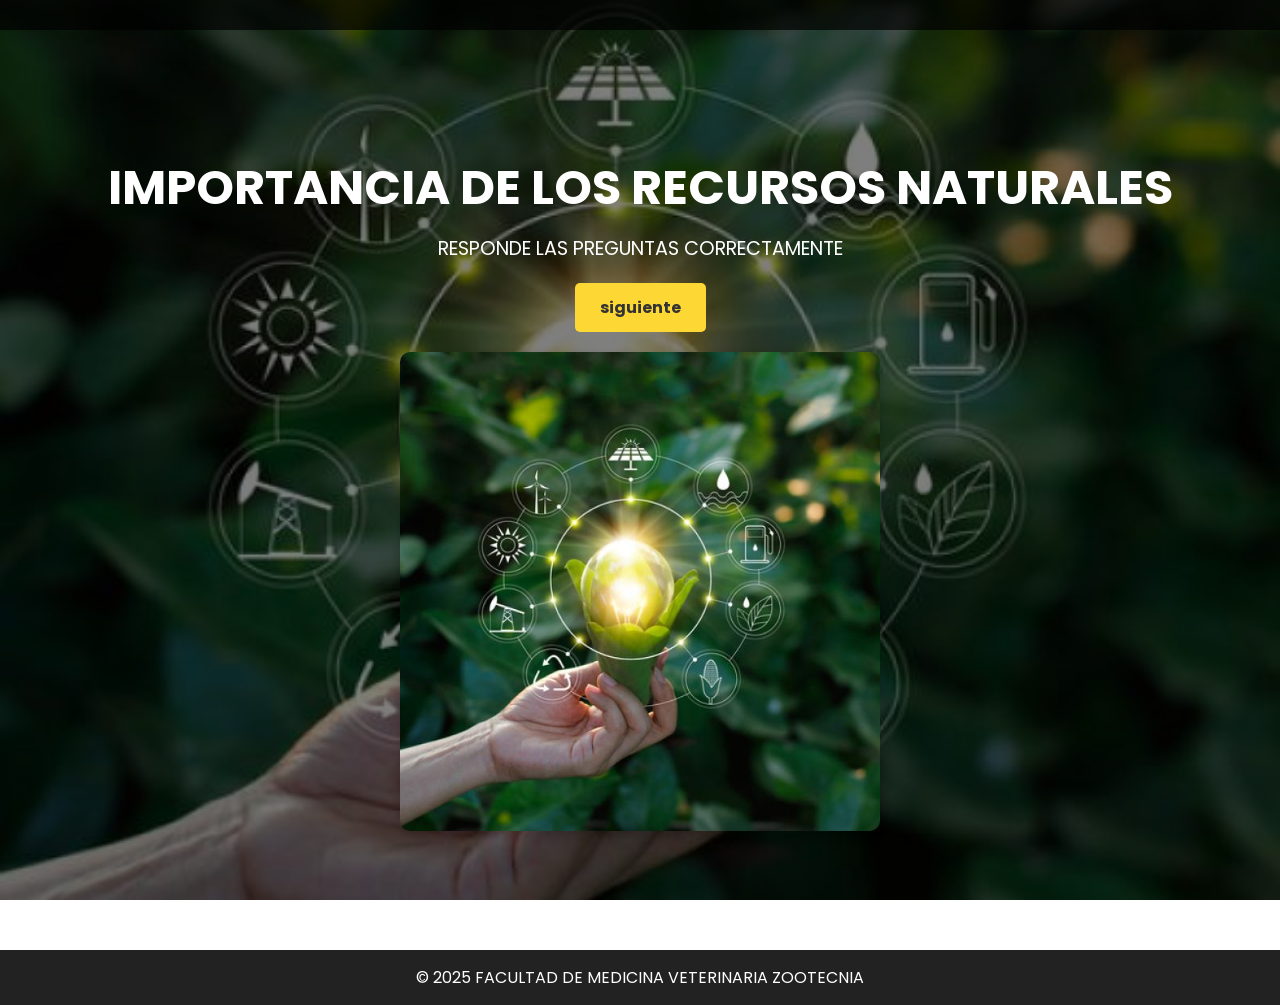
<file: index.html>
<!DOCTYPE html>
<html lang="es">
<head>
    <meta charset="UTF-8">
    <meta name="viewport" content="width=device-width, initial-scale=1.0">
    <title>INICIO</title>
    <link rel="stylesheet" href="inicio.css">
</head>
<body>

    <!-- Encabezado y Navegación -->
    <header>
        
       
    </header>

    <!-- Sección Principal -->
    <section class="hero">
        <div class="hero-content">

            <h1 style="margin-top: 90px;">IMPORTANCIA DE LOS RECURSOS NATURALES</h1>
            <p> RESPONDE LAS PREGUNTAS CORRECTAMENTE </p>
            <a href="formulario.html" class="btn">siguiente</a>


            <div class="hero-image">
                <img src="imagenes/nagii.jpg" alt="nagi">
            </div>
        </div>
    </section>


    <!-- Pie de Página -->
    <footer>
        <p>&copy; 2025 FACULTAD DE MEDICINA VETERINARIA ZOOTECNIA </p>
    </footer>

</body>
</html>
</file>
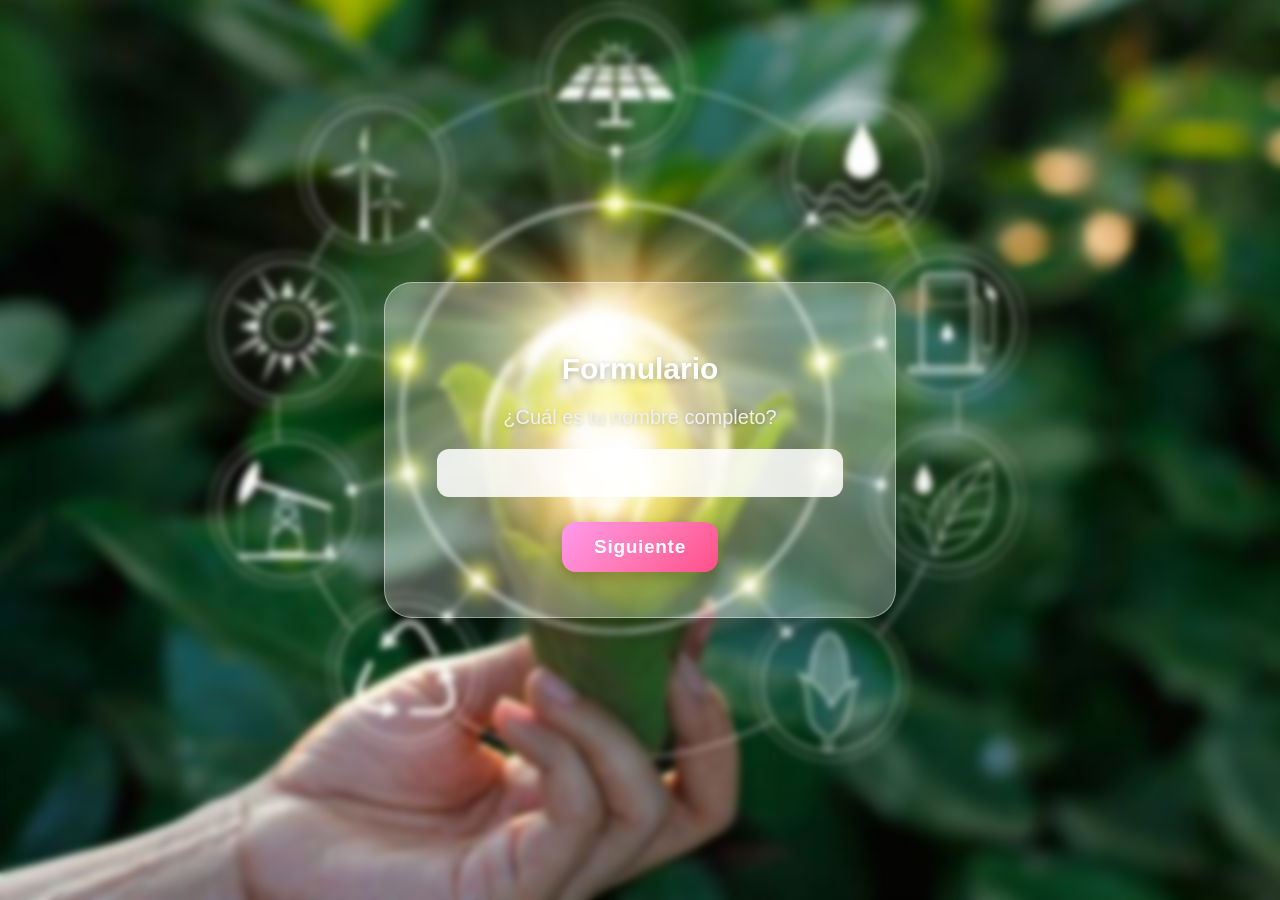
<file: formulario.html>
<!DOCTYPE html>
<html lang="es">
<head>
    <meta charset="UTF-8" />
    <meta name="viewport" content="width=device-width, initial-scale=1.0" />
    <title>Formulario Elegante</title>
    <style>
        body {
            margin: 0;
            padding: 0;
            font-family: "Poppins", sans-serif;
            background-image: url('imagenes/nagii.jpg'); /* Imagen local */
            background-size: cover;
            background-position: center;
            height: 100vh;
            display: flex;
            justify-content: center;
            align-items: center;
            backdrop-filter: blur(3px);
        }

        .container {
            background: rgba(255, 255, 255, 0.28);
            padding: 45px;
            border-radius: 28px;
            width: 420px;
            text-align: center;
            box-shadow: 0 12px 40px rgba(0, 0, 0, 0.35);
            backdrop-filter: blur(12px);
            animation: fadeIn 1s ease;
            border: 1px solid rgba(255, 255, 255, 0.4);
        }

        h2 {
            font-size: 30px;
            margin-bottom: 12px;
            color: #ffffff;
            font-weight: 700;
            text-shadow: 0 2px 6px rgba(0,0,0,0.3);
        }

        p {
            font-size: 20px;
            color: #f1f1f1;
            margin-bottom: 20px;
            text-shadow: 0 1px 4px rgba(0,0,0,0.2);
        }

        input[type="text"] {
            width: 90%;
            padding: 14px;
            border: none;
            border-radius: 12px;
            font-size: 17px;
            outline: none;
            transition: 0.3s;
            background: rgba(255,255,255,0.85);
        }

        input[type="text"]:focus {
            box-shadow: 0 0 8px rgba(255, 147, 227, 0.7);
            transform: scale(1.02);
        }

        button {
            margin-top: 25px;
            padding: 14px 32px;
            border: none;
            background: linear-gradient(135deg, #ff9aee, #ff7ab6, #ff4f87);
            color: white;
            font-size: 19px;
            border-radius: 14px;
            cursor: pointer;
            transition: 0.3s;
            font-weight: 600;
            letter-spacing: 0.7px;
            box-shadow: 0 6px 15px rgba(0,0,0,0.25);
        }

        button:hover {
            transform: translateY(-3px) scale(1.05);
            box-shadow: 0 10px 18px rgba(0,0,0,0.35);
        }

        @keyframes fadeIn {
            from { opacity: 0; transform: translateY(15px); }
            to { opacity: 1; transform: translateY(0); }
        }
    </style>
</head>
<body>
    <div class="container" id="formulario">
        <h2>Formulario</h2>
        <p>¿Cuál es tu nombre completo?</p>
        <input type="text" id="respuesta1" />
        <button onclick="siguiente(1)">Siguiente</button>
    </div>

    <script>
function siguiente(paso) {
    if (paso === 1) {
        window.location.href = 'prototipo_juego_recursos (1).html';
;
    }
    else if (paso === 2) {
        window.location.href = 'pregunta3.html';
    }
    else if (paso === 3) {
        window.location.href = 'final.html';
    }
}

function finalizar() {
    alert('Formulario finalizado');
}

function regresar() {
    window.location.href = 'otraVentana.html';
}
    </script>
</body>
</html>
</file>
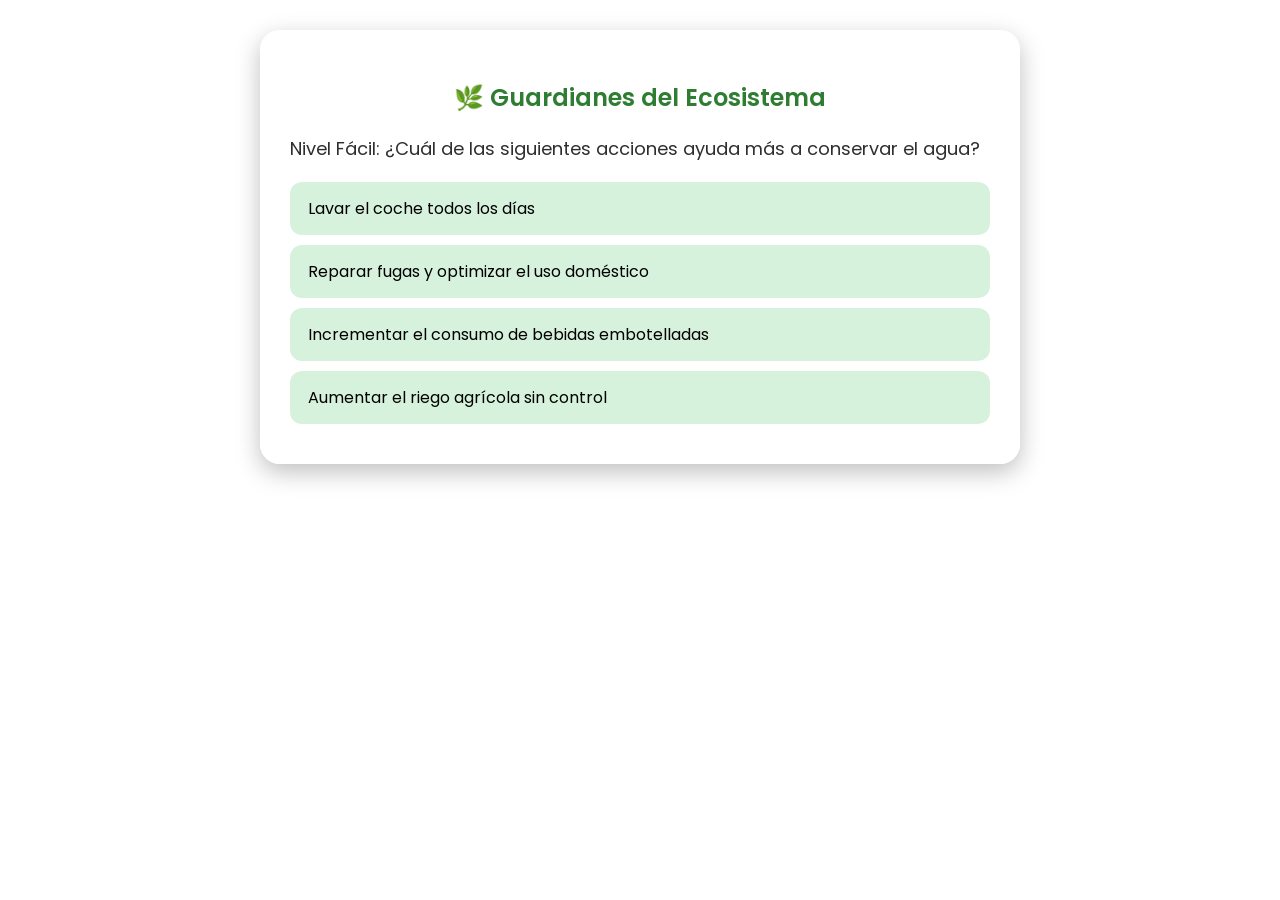
<file: prototipo_juego_recursos (1).html>
<!DOCTYPE html>
<html lang="es">
<head>
  <meta charset="UTF-8" />
  <meta name="viewport" content="width=device-width, initial-scale=1.0" />
  <title>Guardianes del Ecosistema - Prototipo</title>

  <!-- Tipografía moderna -->
  <link href="https://fonts.googleapis.com/css2?family=Poppins:wght@300;400;600&display=swap" rel="stylesheet">

  <style>
    body {
      font-family: "Poppins", sans-serif;

      /* ⭐⭐ AQUÍ SE AGREGA LA IMAGEN DE FONDO ⭐⭐ */
      background-image: url('http://concepto.de/wp-content/uploads/2015/05/Ejemplos-de-Recursos-Naturales.jpg'); /* ← Cambia esta ruta por la tuya */
      background-size: cover;
      background-position: center;
      background-attachment: fixed;

      margin: 0;
      padding: 30px;
    }

    .container {
      max-width: 700px;
      margin: auto;
      background: rgba(255, 255, 255, 0.88);
      padding: 30px;
      border-radius: 20px;
      box-shadow: 0 8px 25px rgba(0,0,0,0.25);
      animation: fadeIn 0.6s ease;
      backdrop-filter: blur(4px);
    }

    h2 {
      text-align: center;
      color: #2e7d32;
      font-weight: 600;
      margin-bottom: 20px;
    }

    #story {
      font-size: 18px;
      line-height: 1.5;
      color: #2e2e2e;
      margin-bottom: 20px;
    }

    .option {
      background: #d7f2dc;
      padding: 12px 16px;
      border-radius: 12px;
      margin: 10px 0;
      cursor: pointer;
      transition: 0.25s;
      font-size: 16px;
      border: 2px solid transparent;
    }

    .option:hover {
      transform: scale(1.02);
      background: #c8eacb;
      border-color: #66bb6a;
      box-shadow: 0 4px 12px rgba(0,0,0,0.1);
    }

    .btn {
      display: inline-block;
      background: #43a047;
      color: white;
      border: none;
      padding: 12px 20px;
      border-radius: 10px;
      cursor: pointer;
      font-size: 16px;
      transition: 0.25s;
      margin-top: 15px;
    }

    .btn:hover {
      background: #2e7d32;
      transform: translateY(-2px);
      box-shadow: 0 4px 12px rgba(0,0,0,0.15);
    }

    #result {
      text-align: center;
      margin-top: 20px;
      font-size: 18px;
      font-weight: 600;
    }

    .hidden { display: none; }

    @keyframes fadeIn {
      from { opacity: 0; transform: translateY(10px); }
      to { opacity: 1; transform: translateY(0); }
    }
  </style>
</head>

<body>
  <div class="container">
    <h2>🌿 Guardianes del Ecosistema</h2>
    <p id="story">Bienvenido guardián. El Río Verde está contaminado. Debes elegir cómo restaurarlo sin dañar su ecosistema.</p>

    <div id="choices">
      <div class="option" onclick="selectOption(1)">Usar químicos fuertes para limpiar rápido.</div>
      <div class="option" onclick="selectOption(2)">Organizar una limpieza manual y colocar filtros naturales.</div>
      <div class="option" onclick="selectOption(3)">Desviar el río temporalmente y dejar que se recupere solo.</div>
    </div>

    <p id="result" class="hidden"></p>
    <button id="nextBtn" class="btn hidden" onclick="nextLevel()">Siguiente nivel</button>
  </div>

  <script>
  let index = 0;

  const preguntas = [
    {nivel:"Fácil", pregunta:"¿Cuál de las siguientes acciones ayuda más a conservar el agua?", opciones:["Lavar el coche todos los días","Reparar fugas y optimizar el uso doméstico","Incrementar el consumo de bebidas embotelladas","Aumentar el riego agrícola sin control"], correcta:1},
    {nivel:"Fácil", pregunta:"¿Qué recurso natural forma suelos fértiles?", opciones:["La luz solar","Erosión moderada y materia orgánica","Ruido ambiental","Viento sin vegetación"], correcta:1},
    {nivel:"Fácil", pregunta:"Consecuencia directa de la deforestación:", opciones:["Aumento de biodiversidad","Disminución de CO₂","Pérdida de hábitats y erosión","Suelos más productivos"], correcta:2},
    {nivel:"Medio", pregunta:"¿Qué provoca la sobreexplotación de acuíferos?", opciones:["Mejora del agua","Hundimientos del suelo y salinización","Aumento de lluvias","Regeneración rápida"], correcta:1},
    {nivel:"Medio", pregunta:"Energía renovable que depende del agua.", opciones:["Solar","Geotérmica","Eólica","Hidroeléctrica"], correcta:3},
    {nivel:"Medio", pregunta:"Práctica que mejora la salud del suelo.", opciones:["Monocultivos","Fertilizantes en exceso","Rotación de cultivos y abonos orgánicos","Labranza intensiva"], correcta:2},
    {nivel:"Medio", pregunta:"¿Por qué la biodiversidad es clave?", opciones:["Aumenta contaminación","Reduce competencia","Da resiliencia al ecosistema","Limita recursos"], correcta:2},
    {nivel:"Difícil", pregunta:"La huella hídrica se refiere a:", opciones:["Agua contenida físicamente","Agua usada en toda la producción","Costo del agua","Evaporación del proceso"], correcta:1},
    {nivel:"Difícil", pregunta:"Agricultura regenerativa:", opciones:["Pesticidas amplios","Cobertura vegetal permanente","Expansión de cultivos","Eliminar microorganismos"], correcta:1},
    {nivel:"Difícil", pregunta:"Pérdida de especie clave provoca:", opciones:["Cambios mínimos","Colapso ecológico","Recursos ilimitados","Afecta solo a un depredador"], correcta:1}
  ];

  function mostrarPregunta(){
    const story = document.getElementById("story");
    const choices = document.getElementById("choices");
    const result = document.getElementById("result");
    const nextBtn = document.getElementById("nextBtn");

    let p = preguntas[index];

    story.textContent = `Nivel ${p.nivel}: ${p.pregunta}`;
    result.classList.add("hidden");
    nextBtn.classList.add("hidden");

    choices.innerHTML = "";
    p.opciones.forEach((op, i) => {
      choices.innerHTML += `<div class='option' onclick='verificar(${i})'>${op}</div>`;
    });
  }

  function verificar(eleccion){
    const result = document.getElementById("result");
    const nextBtn = document.getElementById("nextBtn");

    if(eleccion === preguntas[index].correcta){
      result.textContent = "✅ ¡Correcto!";
      nextBtn.classList.remove("hidden");
    } else {
      gameOver();
      return;
    }
    result.classList.remove("hidden");
  }

  function nextLevel(){
    index++;
    if(index >= preguntas.length){
      victoria();
      return;
    }
    mostrarPregunta();
  }

  function gameOver(){
    const story = document.getElementById("story");
    const choices = document.getElementById("choices");
    const result = document.getElementById("result");

    story.textContent = "❌ Has fallado y el ecosistema sufrió una mala decisión.";
    choices.innerHTML = "";
    result.innerHTML = `<button class='btn' onclick='resetGame()'>Intentar de nuevo</button>`;
    result.classList.remove("hidden");
  }

  function victoria(){
    const story = document.getElementById("story");
    const choices = document.getElementById("choices");
    const result = document.getElementById("result");
    const nextBtn = document.getElementById("nextBtn");

    story.textContent = "🌿🎉 ¡Felicidades! Completaste todos los niveles y protegiste el ecosistema.";
    choices.innerHTML = "";
    result.innerHTML = `<button class='btn' onclick='resetGame()'>Jugar de nuevo</button>`;
    result.classList.remove("hidden");

    // Ocultar "Siguiente nivel"
    nextBtn.classList.add("hidden");
  }

  function resetGame(){
    index = 0;
    mostrarPregunta();
  }

  mostrarPregunta();
</script>

</body>
</html>
</file>
<file: inicio.css>
/* Importar fuente de Google */
@import url('https://fonts.googleapis.com/css2?family=Poppins:wght@300;400;700&display=swap');

* {
    margin: 0;
    padding: 0;
    box-sizing: border-box;
    font-family: 'Poppins', sans-serif;
}

/* Estilos del encabezado */
header {
    display: flex;
    justify-content: space-between;
    align-items: center;
    padding: 15px 30px;
    background: rgba(0, 0, 0, 0.7);
    position: fixed;
    width: 100%;
    top: 0;
    left: 0;
    z-index: 1000;
}

.logo {
    font-size: 24px;
    font-weight: bold;
    color: #fff;
}

nav ul {
    list-style: none;
    display: flex;
}

nav ul li {
    margin: 0 15px;
    position: relative; /* Necesario para la animación */
}

/* Animación de todos los enlaces del menú */
nav ul li a {
    text-decoration: none;
    color: #fff;
    font-weight: 400;
    padding: 10px 0;
    position: relative;
    transition: color 0.3s ease-in-out, transform 0.2s;
}

/* Línea animada debajo de cada enlace */
nav ul li a::after {
    content: "";
    position: absolute;
    left: 50%;
    bottom: -3px;
    width: 0;
    height: 3px;
    background: #fdd835;
    transition: width 0.3s ease-in-out, left 0.3s ease-in-out;
}

/* Efecto de hover: cambio de color, crecimiento y subrayado */
nav ul li a:hover {
    color: #fdd835;
    transform: scale(1.1);
}

nav ul li a:hover::after {
    width: 100%;
    left: 0;
}

/* Sección Hero */
.hero {
    height: 100vh;
    background: url('imagenes/nagii.jpg') no-repeat center center/cover;
    display: flex;
    align-items: center;
    justify-content: center;
    text-align: center;
    color: white;
    padding: 20px;
    position: relative;
}

.hero::before {
    content: "";
    position: absolute;
    top: 0;
    left: 0;
    width: 100%;
    height: 100%;
    background: rgba(0, 0, 0, 0.5);
}

.hero-image{
    text-align: center;
    margin-top: 20px;
}

.hero-image img{
    width: 45%;
    max-width: 800px;
    border-radius: 10px;
    box-shadow: 0px 4px 10px rgba(0,0,0,0.2);
    animation: fadeIn 1.5s ease-in-out;
}

.hero-content {
    position: relative;
    z-index: 2;
}

.hero h1 {
    font-size: 3rem;
    margin-bottom: 10px;
    text-shadow: 2px 2px 10px rgba(0,0,0.0.8)

}

.hero p {
    font-size: 1.2rem;
    margin-bottom: 20px;
    text-shadow: 2px 2px 10px rgba(0,0,0.0.8)

}

/* Botón de "Descubre más" con animación */
.btn {
    display: inline-block;
    padding: 12px 25px;
    background: #fdd835;
    color: #333;
    text-decoration: none;
    font-weight: bold;
    border-radius: 5px;
    transition: transform 0.3s ease, background 0.3s ease;
}

.btn:hover {
    background: #ffca28;
    transform: scale(1.1);
}

/* Sección de Introducción */
.intro {
    text-align: center;
    padding: 50px 20px;
}

.intro h2 {
    font-size: 2rem;
    color: #333;
    margin-bottom: 15px;
}

.intro p {
    font-size: 1.1rem;
    color: #666;
    max-width: 800px;
    margin: auto;
}

/* Pie de página */
footer {
    background: #222;
    color: white;
    text-align: center;
    padding: 15px 0;
    margin-top: 50px;
}
</file>
